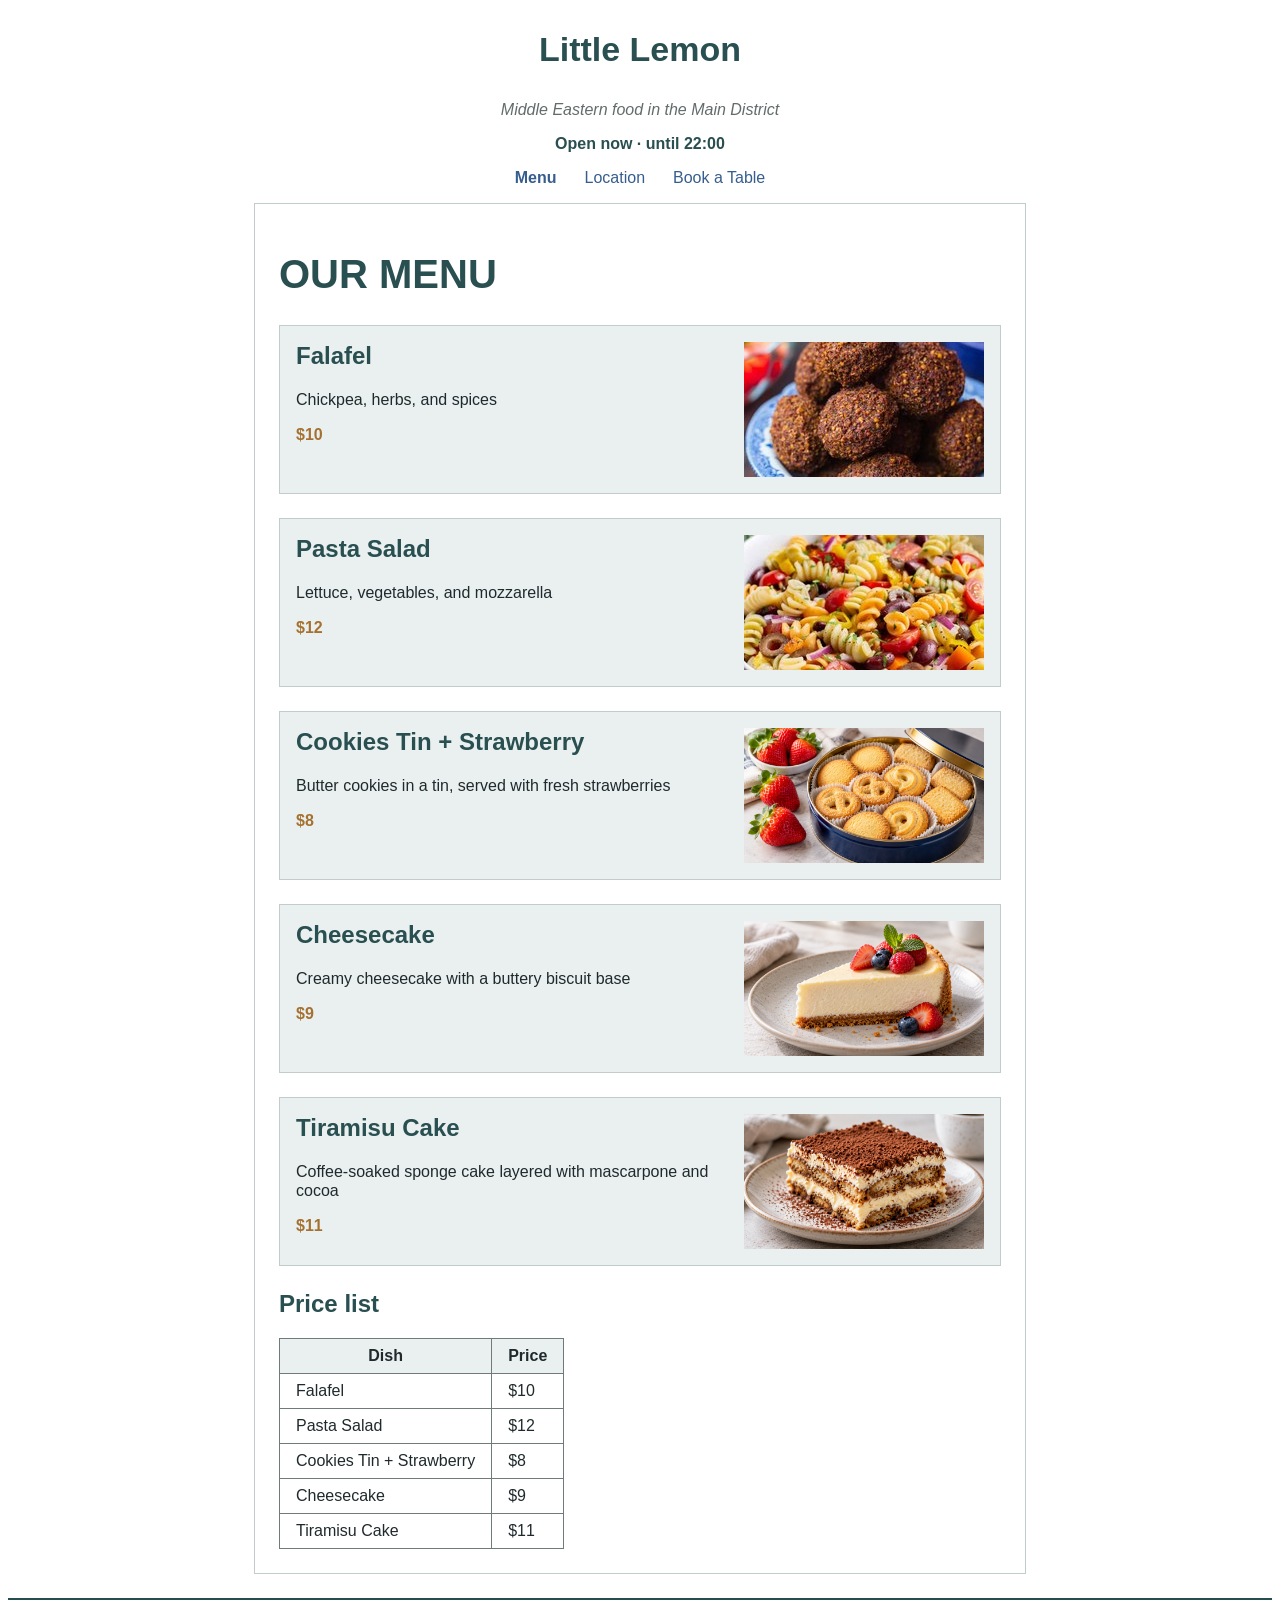
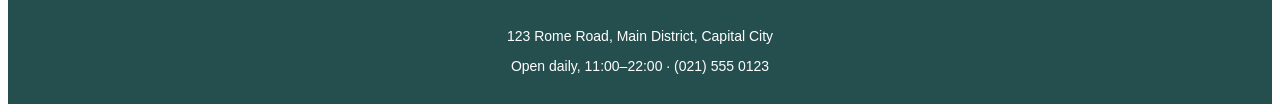
<file: index.html>
<!DOCTYPE html>
<html lang="en">
<head>
  <meta charset="UTF-8">
  <meta name="viewport" content="width=device-width, initial-scale=1">
  <meta name="description" content="Middle Eastern food in the Main District.">
  <meta name="author" content="Lazuardi Al-Muzaki">
  <title>Little Lemon</title>
  <link rel="stylesheet" href="style.css">
</head>
<body>
  <header class="site-header">
    <a class="brand" href="index.html">Little Lemon</a>
    <p class="tagline">Middle Eastern food in the Main District</p>
    <p class="status">Open now &middot; until 22:00</p>
  </header>
  <nav aria-label="Main navigation"><ul><li><a href="index.html" aria-current="page">Menu</a></li><li><a href="location.html">Location</a></li><li><a href="book.html">Book a Table</a></li></ul></nav>
  <main>
    <h1>Our Menu</h1>
    <article class="menu-item">
      <div><h2>Falafel</h2><p>Chickpea, herbs, and spices</p><p class="price">$10</p></div>
      <img src="assets/falafel.jpeg" width="240" height="135" alt="Crispy falafel with herbs and spices">
    </article>
    <article class="menu-item">
      <div><h2>Pasta Salad</h2><p>Lettuce, vegetables, and mozzarella</p><p class="price">$12</p></div>
      <img src="assets/salad.jpeg" width="240" height="135" alt="Pasta salad with fresh vegetables">
    </article>
    <article class="menu-item">
      <div><h2>Cookies Tin + Strawberry</h2><p>Butter cookies in a tin, served with fresh strawberries</p><p class="price">$8</p></div>
      <img src="assets/cookies.png" width="240" height="135" alt="A tin of butter cookies with fresh strawberries">
    </article>
    <article class="menu-item">
      <div><h2>Cheesecake</h2><p>Creamy cheesecake with a buttery biscuit base</p><p class="price">$9</p></div>
      <img src="assets/cheesecake.png" width="240" height="135" alt="A slice of creamy cheesecake">
    </article>
    <article class="menu-item">
      <div><h2>Tiramisu Cake</h2><p>Coffee-soaked sponge cake layered with mascarpone and cocoa</p><p class="price">$11</p></div>
      <img src="assets/tiramisu.png" width="240" height="135" alt="A slice of tiramisu cake with cocoa">
    </article>
    <h2 class="price-title" id="price-list">Price list</h2>
    <table aria-labelledby="price-list">
      <thead><tr><th scope="col">Dish</th><th scope="col">Price</th></tr></thead>
      <tbody>
        <tr><td>Falafel</td><td>$10</td></tr>
        <tr><td>Pasta Salad</td><td>$12</td></tr>
        <tr><td>Cookies Tin + Strawberry</td><td>$8</td></tr>
        <tr><td>Cheesecake</td><td>$9</td></tr>
        <tr><td>Tiramisu Cake</td><td>$11</td></tr>
      </tbody>
    </table>
  </main>
  <footer>
    <p>123 Rome Road, Main District, Capital City</p>
    <p>Open daily, 11:00&ndash;22:00 &middot; (021) 555 0123</p>
  </footer>
</body>
</html>
</file>
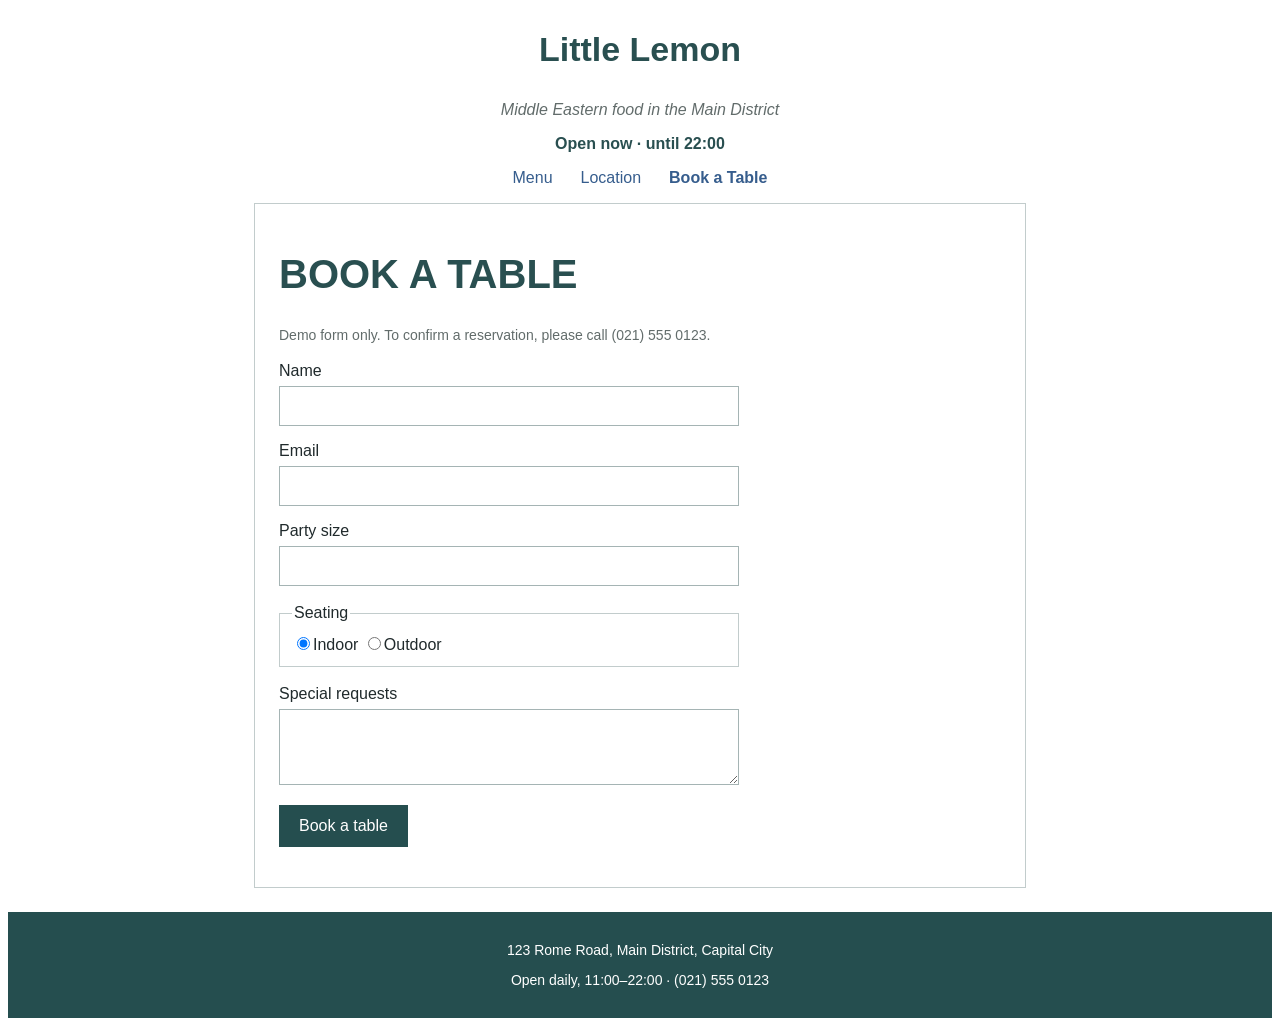
<file: book.html>
<!DOCTYPE html>
<html lang="en">
<head>
  <meta charset="UTF-8">
  <meta name="viewport" content="width=device-width, initial-scale=1">
  <meta name="description" content="Middle Eastern food in the Main District.">
  <meta name="author" content="Lazuardi Al-Muzaki">
  <title>Book a Table | Little Lemon</title>
  <link rel="stylesheet" href="style.css">
</head>
<body>
  <header class="site-header">
    <a class="brand" href="index.html">Little Lemon</a>
    <p class="tagline">Middle Eastern food in the Main District</p>
    <p class="status">Open now &middot; until 22:00</p>
  </header>
  <nav aria-label="Main navigation"><ul><li><a href="index.html">Menu</a></li><li><a href="location.html">Location</a></li><li><a href="book.html" aria-current="page">Book a Table</a></li></ul></nav>
  <main>
    <h1>Book a Table</h1>
    <p class="form-note">Demo form only. To confirm a reservation, please call (021) 555 0123.</p>
    <form class="booking-form">
      <label for="name">Name</label><input type="text" id="name" name="name" autocomplete="name" required>
      <label for="email">Email</label><input type="email" id="email" name="email" autocomplete="email" required>
      <label for="party">Party size</label><input type="number" id="party" name="party" min="1" step="1" required>
      <fieldset><legend>Seating</legend>
        <input type="radio" id="indoor" name="seating" value="indoor" checked><label for="indoor">Indoor</label>
        <input type="radio" id="outdoor" name="seating" value="outdoor"><label for="outdoor">Outdoor</label>
      </fieldset>
      <label for="requests">Special requests</label><textarea id="requests" name="requests" rows="3"></textarea>
      <button type="submit">Book a table</button>
      <p id="booking-message" role="status"></p>
    </form>
    <script>
      document.querySelector('form').addEventListener('submit', function (event) {
        event.preventDefault();
        document.getElementById('booking-message').textContent = 'This is a demo. Your reservation has not been sent. Please call (021) 555 0123 to book a table.';
      });
    </script>
  </main>
  <footer>
    <p>123 Rome Road, Main District, Capital City</p>
    <p>Open daily, 11:00&ndash;22:00 &middot; (021) 555 0123</p>
  </footer>
</body>
</html>
</file>
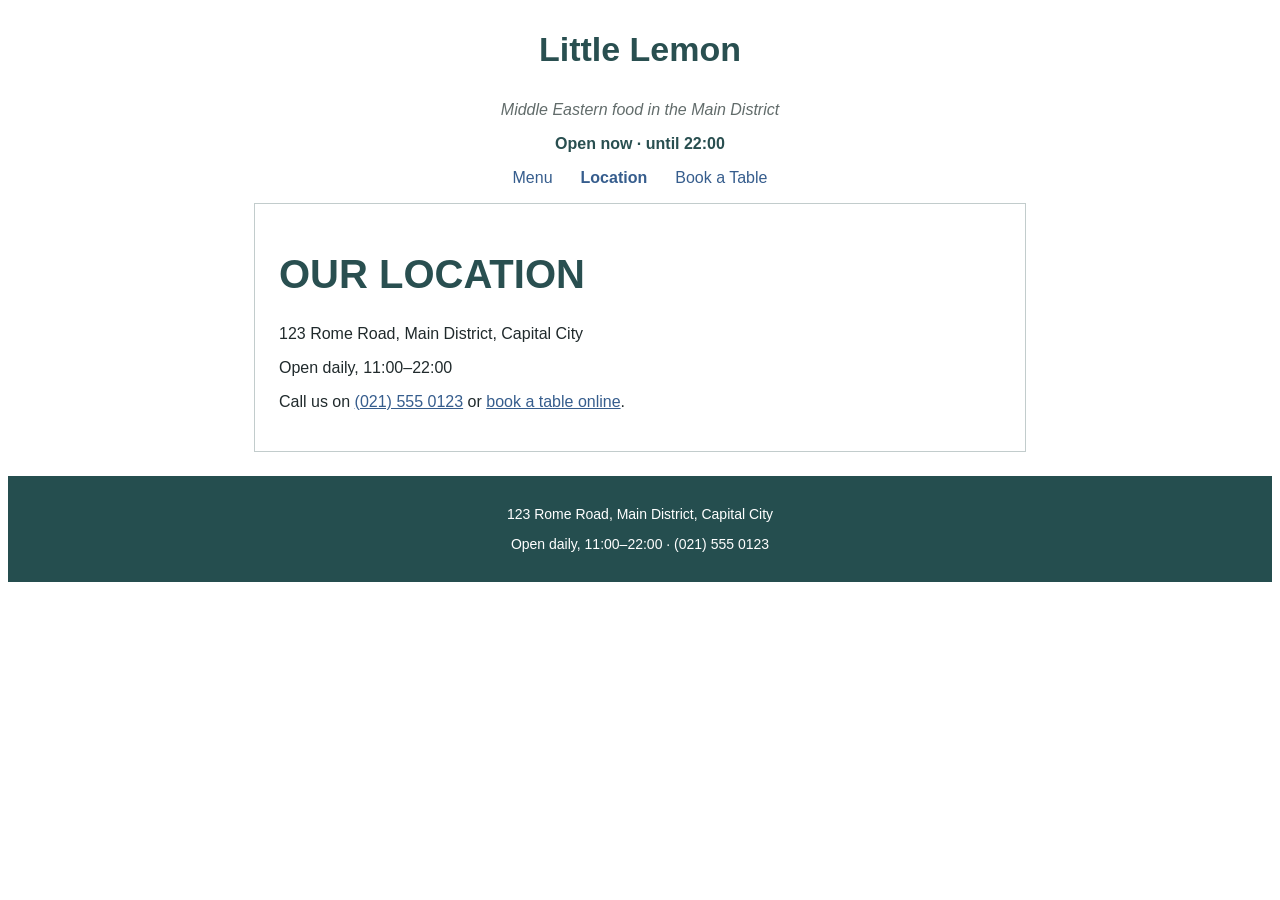
<file: location.html>
<!DOCTYPE html>
<html lang="en">
<head>
  <meta charset="UTF-8">
  <meta name="viewport" content="width=device-width, initial-scale=1">
  <meta name="description" content="Middle Eastern food in the Main District.">
  <meta name="author" content="Lazuardi Al-Muzaki">
  <title>Our Location | Little Lemon</title>
  <link rel="stylesheet" href="style.css">
</head>
<body>
  <header class="site-header">
    <a class="brand" href="index.html">Little Lemon</a>
    <p class="tagline">Middle Eastern food in the Main District</p>
    <p class="status">Open now &middot; until 22:00</p>
  </header>
  <nav aria-label="Main navigation"><ul><li><a href="index.html">Menu</a></li><li><a href="location.html" aria-current="page">Location</a></li><li><a href="book.html">Book a Table</a></li></ul></nav>
  <main>
    <h1>Our Location</h1>
    <p>123 Rome Road, Main District, Capital City</p>
    <p>Open daily, 11:00&ndash;22:00</p>
    <p>Call us on <a href="tel:0215550123">(021) 555 0123</a> or <a href="book.html">book a table online</a>.</p>
  </main>
  <footer>
    <p>123 Rome Road, Main District, Capital City</p>
    <p>Open daily, 11:00&ndash;22:00 &middot; (021) 555 0123</p>
  </footer>
</body>
</html>
</file>
<file: style.css>
* { box-sizing: border-box; }
body { margin: 8px; background: #fff; color: #202a2c; font-family: Arial, Helvetica, sans-serif; font-size: 16px; }
a { color: #365d8d; }
.site-header { text-align: center; padding-top: 22px; }
.brand { display: inline-block; margin: 0 0 32px; color: #294f50; font-size: 34px; font-weight: bold; text-decoration: none; }
.tagline { margin: 0 0 16px; color: #626c6b; font-style: italic; }
.status { margin: 0 0 16px; color: #294f50; font-weight: bold; }
nav ul { display: flex; justify-content: center; flex-wrap: wrap; gap: 28px; list-style: none; padding: 0; margin: 0 0 16px; }
nav a { text-decoration: none; }
nav a[aria-current="page"] { font-weight: bold; }
nav a:hover { text-decoration: underline; }
a:focus-visible, input:focus-visible, textarea:focus-visible, button:focus-visible { outline: 3px solid #a47131; outline-offset: 4px; }
main { max-width: 772px; margin: 0 auto 24px; border: 1px solid #c2cccc; padding: 24px; }
h1 { margin: 24px 0 28px; color: #294f50; font-size: 40px; text-transform: uppercase; }
h2 { color: #294f50; font-size: 24px; }
.menu-item { display: flex; justify-content: space-between; align-items: flex-start; gap: 24px; padding: 16px; margin-bottom: 24px; border: 1px solid #c2cccc; background: #eaf0f0; min-height: 169px; }
.menu-item h2 { margin: 0 0 20px; }
.menu-item p { margin: 0 0 16px; line-height: 1.2; }
.menu-item .price { color: #a47131; font-weight: bold; margin-bottom: 0; }
.menu-item img { width: 240px; height: 135px; object-fit: cover; flex-shrink: 0; }
.price-title { margin: 24px 0 20px; }
table { border-collapse: collapse; }
th, td { border: 1px solid #6f7b7b; padding: 8px 16px; }
th { background: #eaf0f0; }
footer { text-align: center; background: #254e4f; color: #fff; padding: 16px; font-size: 14px; }
footer p { margin: 14px 0; }
.booking-form { max-width: 460px; }
.booking-form > label { display: block; margin: 16px 0 6px; }
.booking-form input:not([type="radio"]), .booking-form textarea { width: 100%; padding: 10px; border: 1px solid #a5b4b4; font: inherit; }
fieldset { margin: 18px 0; border: 1px solid #c2cccc; padding: 12px; }
button { margin-top: 16px; padding: 12px 20px; color: white; background: #254e4f; border: 0; font: inherit; cursor: pointer; }
.form-note { color: #626c6b; font-size: 14px; line-height: 1.5; }
@media (max-width: 600px) {
  .site-header { padding-top: 18px; }
  .brand { font-size: 30px; margin-bottom: 22px; }
  main { padding: 16px; }
  h1 { font-size: 32px; margin-top: 16px; }
  .menu-item { flex-direction: column; gap: 18px; }
  .menu-item img { width: 100%; height: auto; aspect-ratio: 16 / 9; }
  .menu-item h2 { margin-bottom: 16px; }
  th, td { padding: 8px 12px; }
}
</file>
